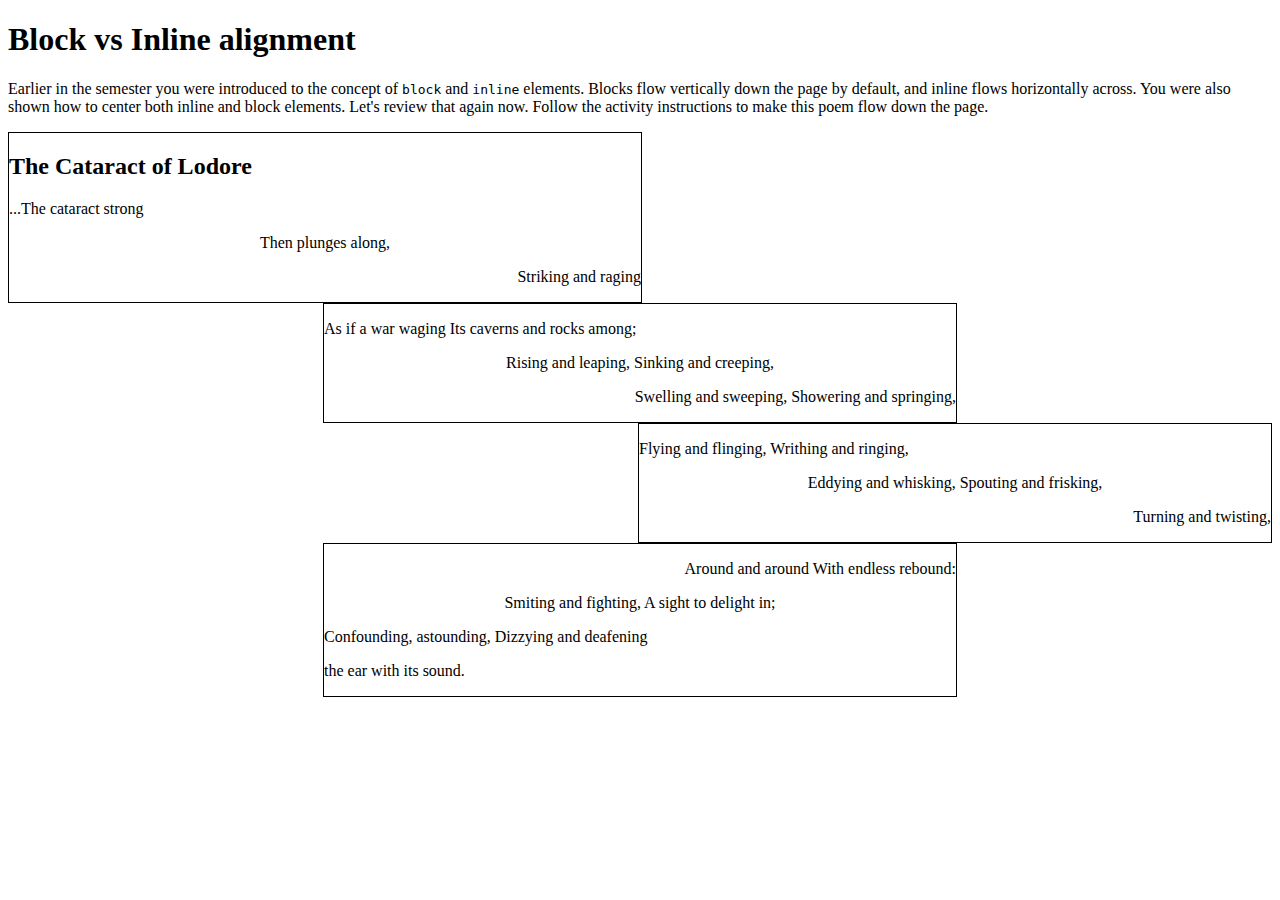
<file: code_test/index.html>
<!DOCTYPE html>
<html lang="en">
<head>
    <meta charset="UTF-8">
    <meta name="viewport" content="width=device-width, initial-scale=1.0">
    <link rel="stylesheet" href="index.css">
    <title>Document</title>
</head>
<body>
    <div class="content">
        <h1>Block vs Inline alignment</h1>
        <p>Earlier in the semester you were introduced to the concept of
                    <kbd>block</kbd> and <kbd>inline</kbd> elements. Blocks flow
                    vertically down the page by default, and inline flows horizontally across.
                    You were also shown how to center both inline and block elements.
                    Let's review that again now. Follow the activity instructions to make this poem flow down the page.</p>
      </div>
      <div class="poem">
        <section class="block1">
          <h2>The Cataract of Lodore</h2>
          <p>...The cataract strong</p>
          <p> Then plunges along,</p>
          <p>Striking and raging</p>
        </section>
        <section class="block2">
          <p>As if a war waging Its caverns and rocks among;</p>
          <p> Rising and leaping, Sinking and creeping,</p>
          <p> Swelling and sweeping, Showering and springing,</p>
        </section>
        <section class="block3">
          <p> Flying and flinging, Writhing and ringing, </p>
          <p>Eddying and whisking, Spouting and frisking,</p>
          <p> Turning and twisting,</p> 
          
       </section>
        <section class="block4">
          <p>Around and around With endless rebound:</p>
          <p> Smiting and fighting, A sight to delight in;</p>
          <p> Confounding, astounding, Dizzying and deafening</p>
          <p> the ear with its sound.</p>
        </section>
      </div>
</body>
</html>
</file>
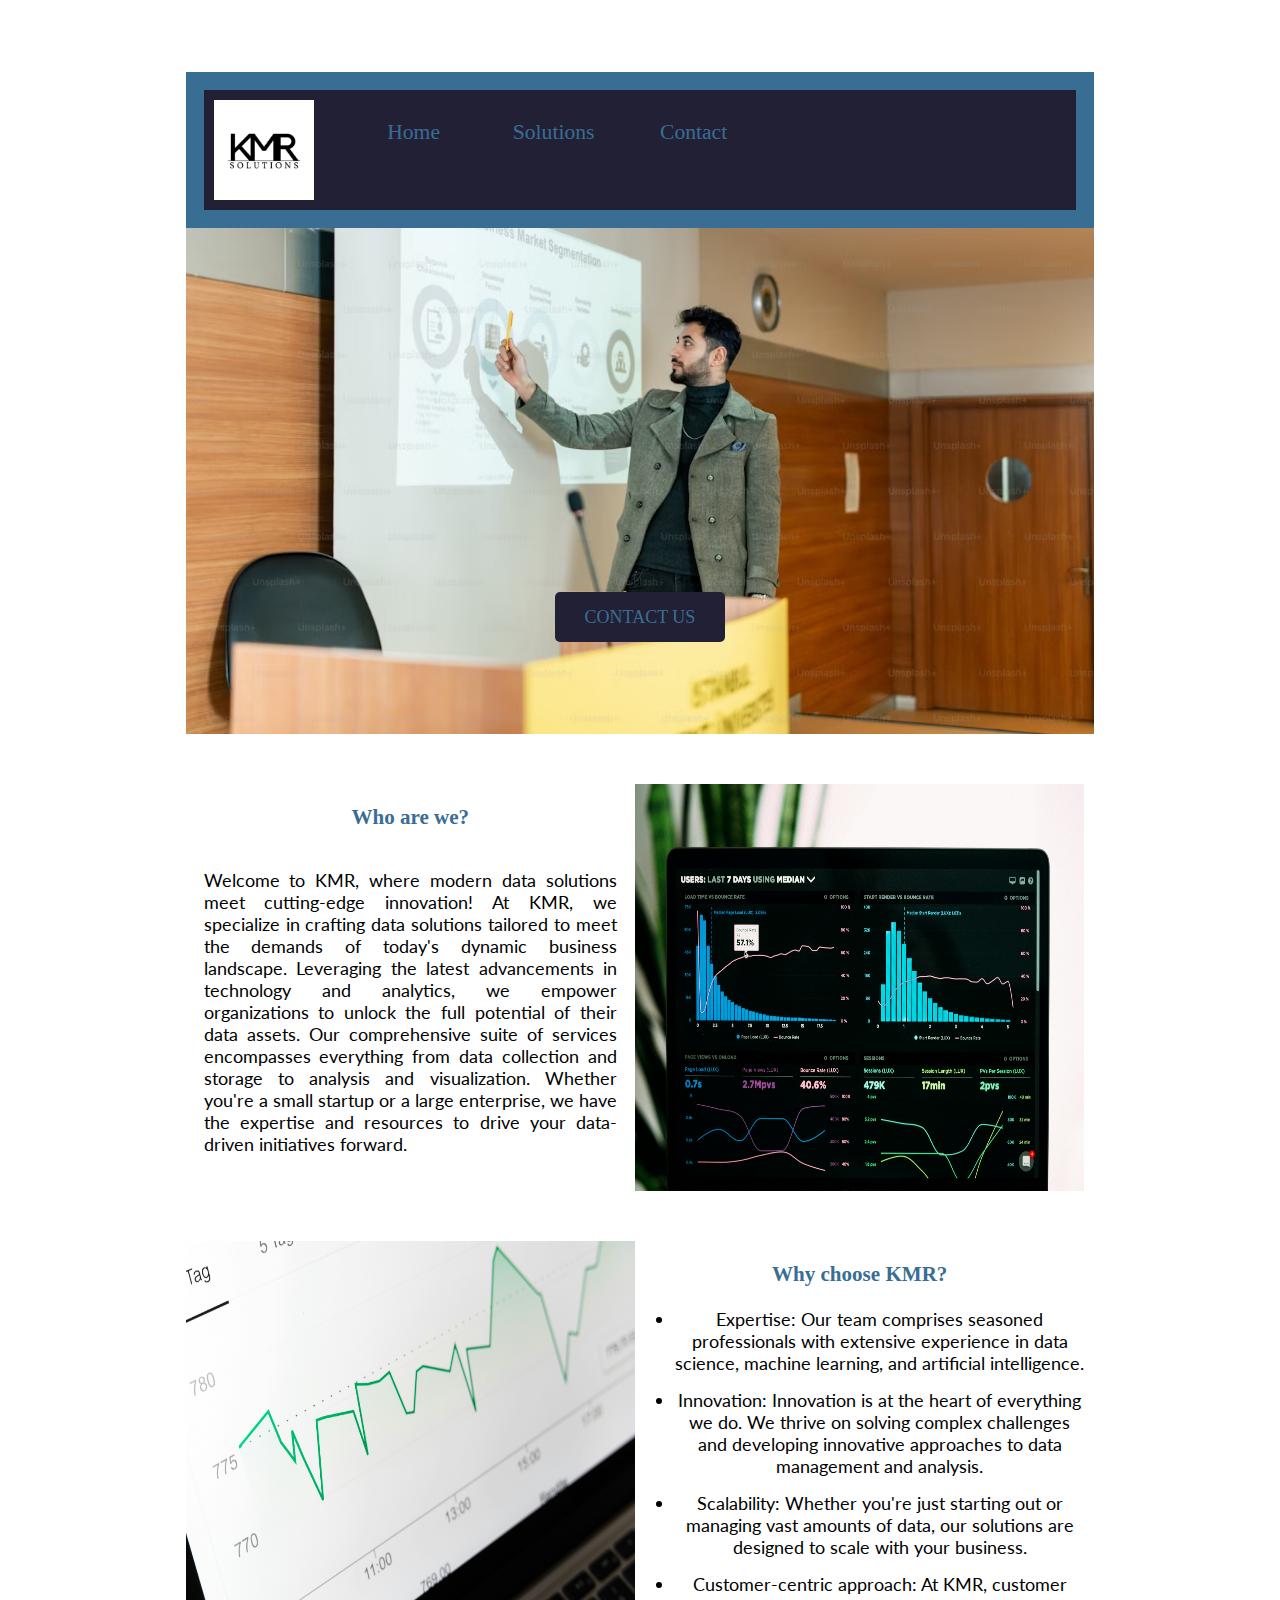
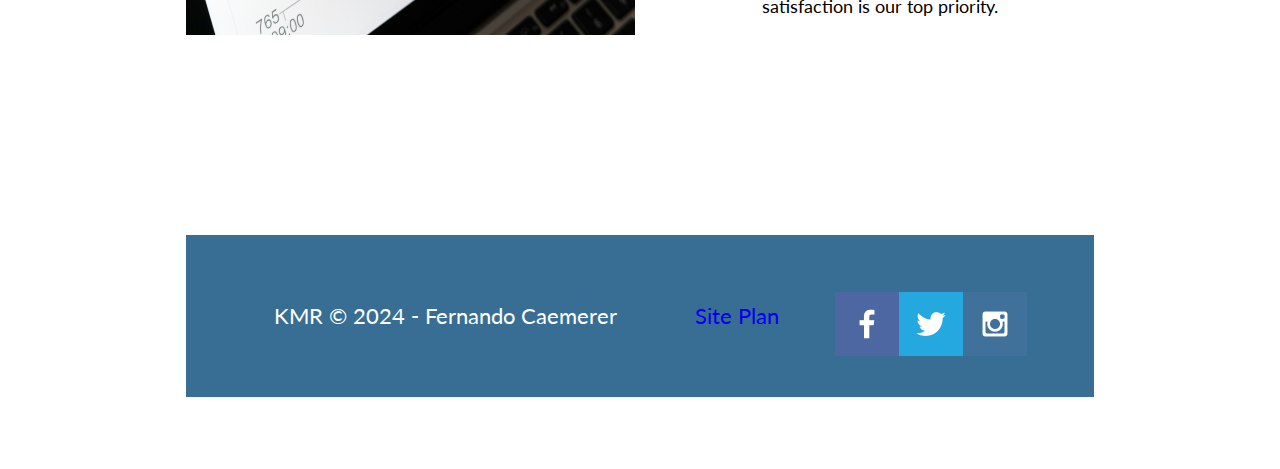
<file: personal_site/index.html>
<!DOCTYPE html>
<html lang="en">
<head>
    <meta charset="UTF-8">
    <meta name="viewport" content="width=device-width, initial-scale=1.0">
    <link rel="stylesheet" href="styles/site-plan.css">
    <title>Fernando Caemerer</title>
</head>
<body>
    <div id="content">
    <header>
        
    <nav>
        <a href="index.html" id="logo_link"> 
            <img src="images/kmr.png" alt="KMR" class="logo" id="logo_img">
        </a>
        <a href="index.html">Home</a>
        <a href="solutions.html">Solutions</a>
        <a href="contactus.html">Contact</a>
    </nav>

    </header>

    <div id="hero">
        <div id="hero-box">
            <img id="hero-img" src="images/home_presentation.jpg" alt="People rafting">
        </div>
        <section id="hero-msg">
            <div class='button-box'>
                <a class='book' href="contactus.html">CONTACT US</a>
            </div>
        </section>
    </div>

    <main>
        <!-- <img src="images/home_presentation.jpg" alt="Presentation"> -->
        <div class="side-side">
            <div>
                <h3>Who are we?</h3>
                <p>Welcome to KMR, where modern data solutions meet cutting-edge innovation! At KMR, we specialize in crafting data solutions tailored to meet the demands of today's dynamic business landscape. Leveraging the latest advancements in technology and analytics, we empower organizations to unlock the full potential of their data assets. Our comprehensive suite of services encompasses everything from data collection and storage to analysis and visualization. Whether you're a small startup or a large enterprise, we have the expertise and resources to drive your data-driven initiatives forward. </p>
            </div>
            <img src="images/home_dashboard.jpg" alt="Dashboard">
        </div>
        <div class="side-side">
            <img src="images/home_graph.jpg" alt="">
            <div>
                <h3>Why choose KMR?</h3>
                <ul>
                    <li>Expertise: Our team comprises seasoned professionals with extensive experience in data science, machine learning, and artificial intelligence.</li>
                    <li>Innovation: Innovation is at the heart of everything we do. We thrive on solving complex challenges and developing innovative approaches to data management and analysis.</li>
                    <li>Scalability: Whether you're just starting out or managing vast amounts of data, our solutions are designed to scale with your business.</li>
                    <li>Customer-centric approach: At KMR, customer satisfaction is our top priority.</li>
                </ul>
            </div>
        </div>
    </main>

    <footer>
        <p>KMR &copy; 2024 - Fernando Caemerer</p>
        <p><a href="site-plan.html">Site Plan</a></p>
        <div class="social">
            <a href="https://facebook.com" target="_blank">
                <img src="images/facebook.png" alt="fb icon">
            </a>
            <a href="https://twitter.com" target="_blank">
                <img src="images/twitter.png" alt="twitter icon">
            </a>
            <a href="https://instagram.com" target="_blank">
                <img src="images/instagram.png" alt="instagram icon">
            </a>
        </div>
    </footer>

    </div>
</body>
</html>
</file>
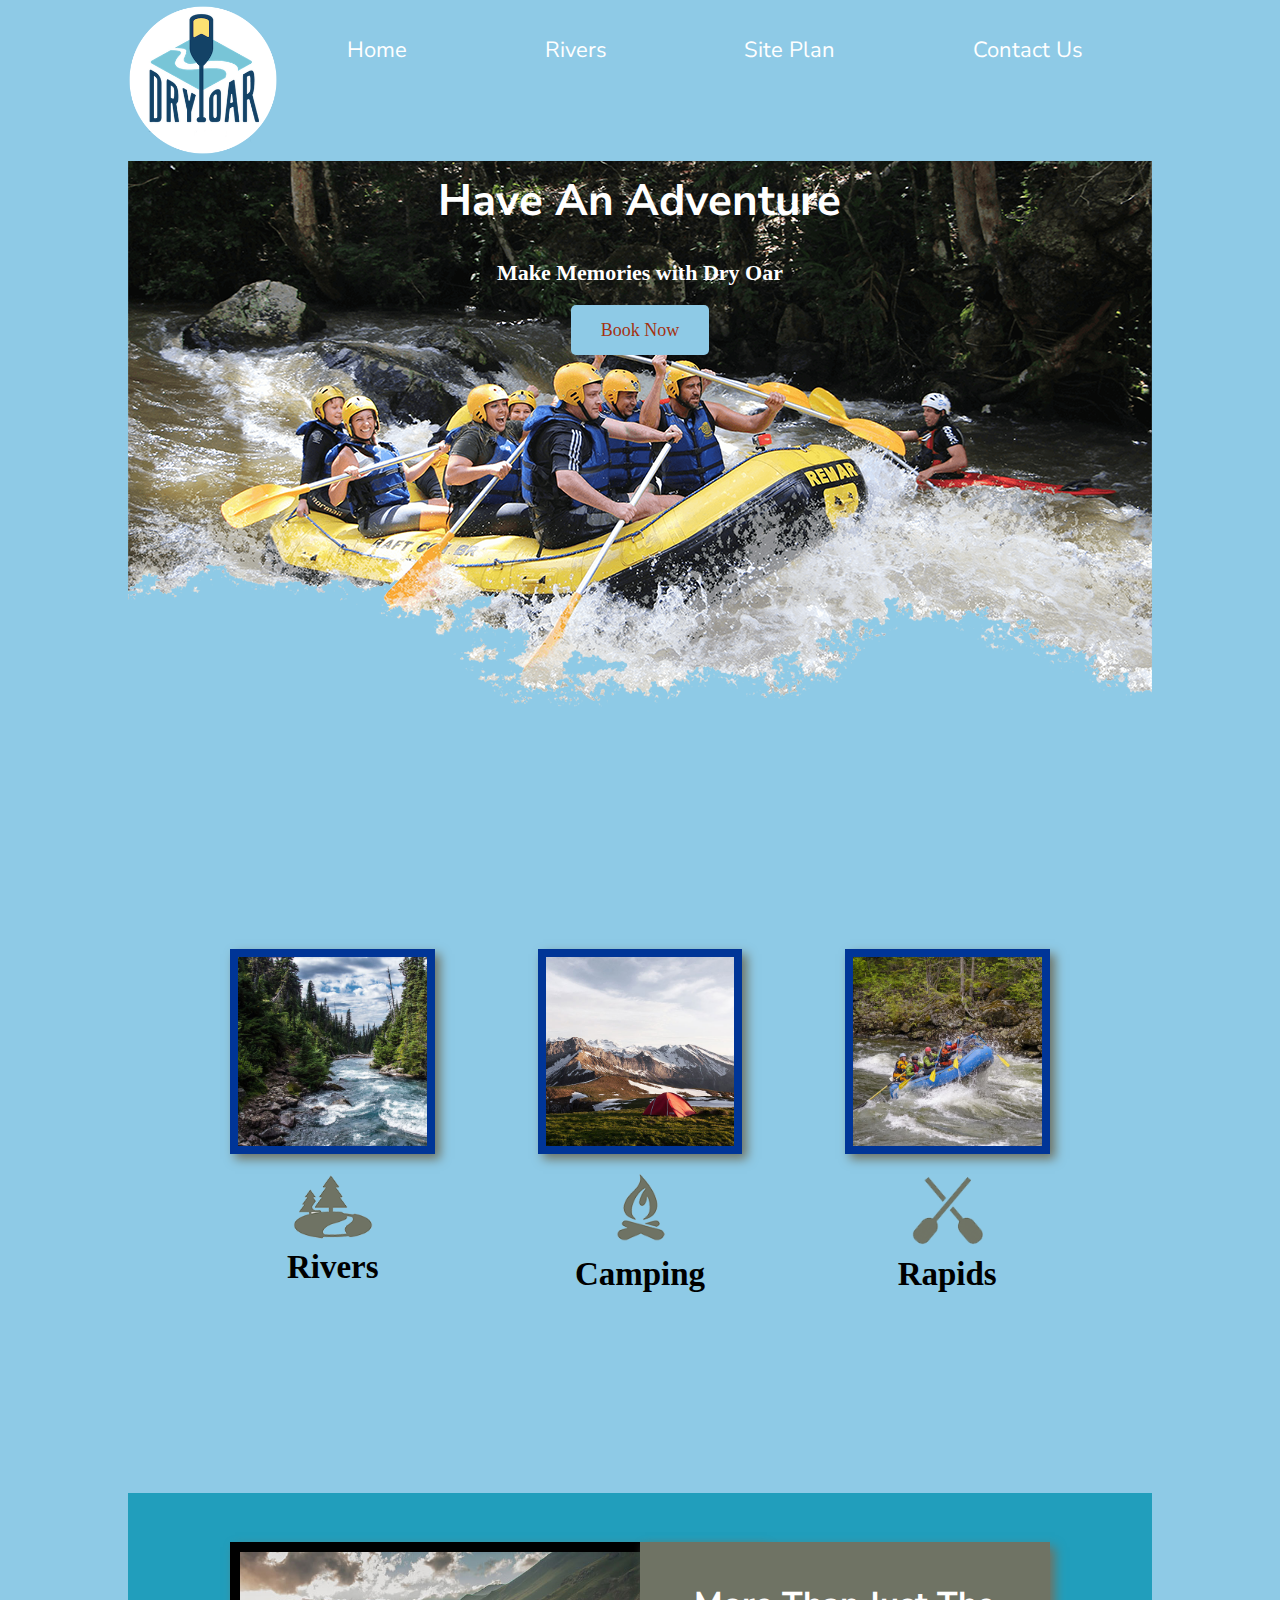
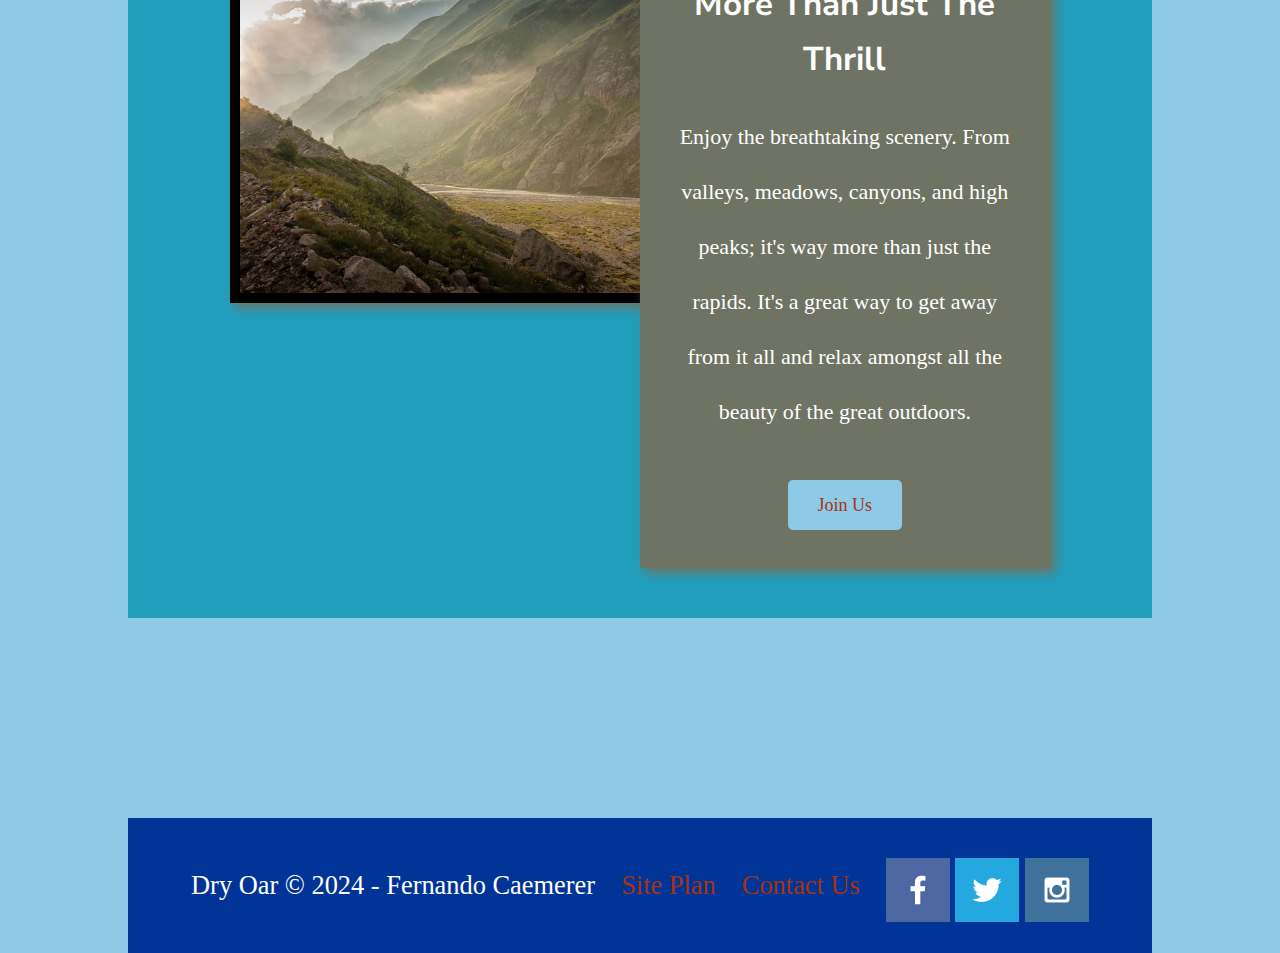
<file: wwr/index.html>
<!DOCTYPE html>
<html lang="en">
<head>
    <meta charset="UTF-8">
    <meta name="viewport" content="width=device-width, initial-scale=1.0">
    <link rel="stylesheet" href="styles/style.css">
    <title>Whitewater Rafting Vacations | Dry Oar Boating | Home</title>
</head>
<body>
    <div id="content">
        <header>
            <a href="index.html" id="logo_link"> 
                <img src="images/logo.png" alt="Dry Oar Logo" class="logo">
            </a>
        <nav>
            <a href="index.html">Home</a>
            <a href="rivers.html">Rivers</a>
            <a href="site-plan-rafting.html">Site Plan</a>
            <a href="contactus.html">Contact Us</a>
        </nav>
        </header>

        <div id="hero">
            <div id="hero-box">
                <img id="hero-img" src="images/hero.png" alt="People rafting">
            </div>
            <section id="hero-msg">
                <h1 class="home-title">Have An Adventure</h1>
                <h4>Make Memories with Dry Oar </h4>
                <div class='button-box'>
                    <a class='book' href="contactus.html">Book Now</a>
                </div>
            </section>
        </div>

        <main class="home-grid">
            <section class="rivers-card">
                <img class="card-img" src="images/rivers.jpg" alt="river in forest">
                <img class="icon" src="images/river_icon.png" alt="river icon">
                <h2>Rivers</h2>
            </section>
            <section class="camping-card">
                <img class="card-img" src="images/camping.jpg" alt="tent in mountains">
                <img class="icon" src="images/fire_icon.png" alt="fire icon">
                <h2>Camping</h2>
            </section>
            <section class="rapids-card">
                <img class="card-img" src="images/rapids.jpg" alt="rafting boat">
                <img class="icon" src="images/oars.png" alt="oars icon">
                <h2>Rapids</h2>
            </section>
            <div id="background"></div>
            <img class="mountains" src="images/mountains.jpg" alt="Misty mountains">
            <section class="msg">
                <h2>More Than Just The Thrill</h2>
                <p>Enjoy the breathtaking scenery. From valleys, meadows, canyons, and high peaks; it's way more than just the rapids. It's a great way to get away from it all and relax amongst all the beauty of the great outdoors. </p>
                <a class='join' href="rivers.html">Join Us</a>
            </section>

        </main>

        <footer>
            <p>Dry Oar &copy; 2024 - Fernando Caemerer</p>
            <p><a href="site-plan-rafting.html">Site Plan</a></p>
            <p><a href="contactus.html">Contact Us</a></p>
            <div class="social">
                <a href="https://facebook.com" target="_blank">
                    <img src="images/facebook.png" alt="fb icon">
                </a>
                <a href="https://twitter.com" target="_blank">
                    <img src="images/twitter.png" alt="twitter icon">
                </a>
                <a href="https://instagram.com" target="_blank">
                    <img src="images/instagram.png" alt="instagram icon">
                </a>
            </div>
        </footer>
    </div>
</body>
</html>
</file>
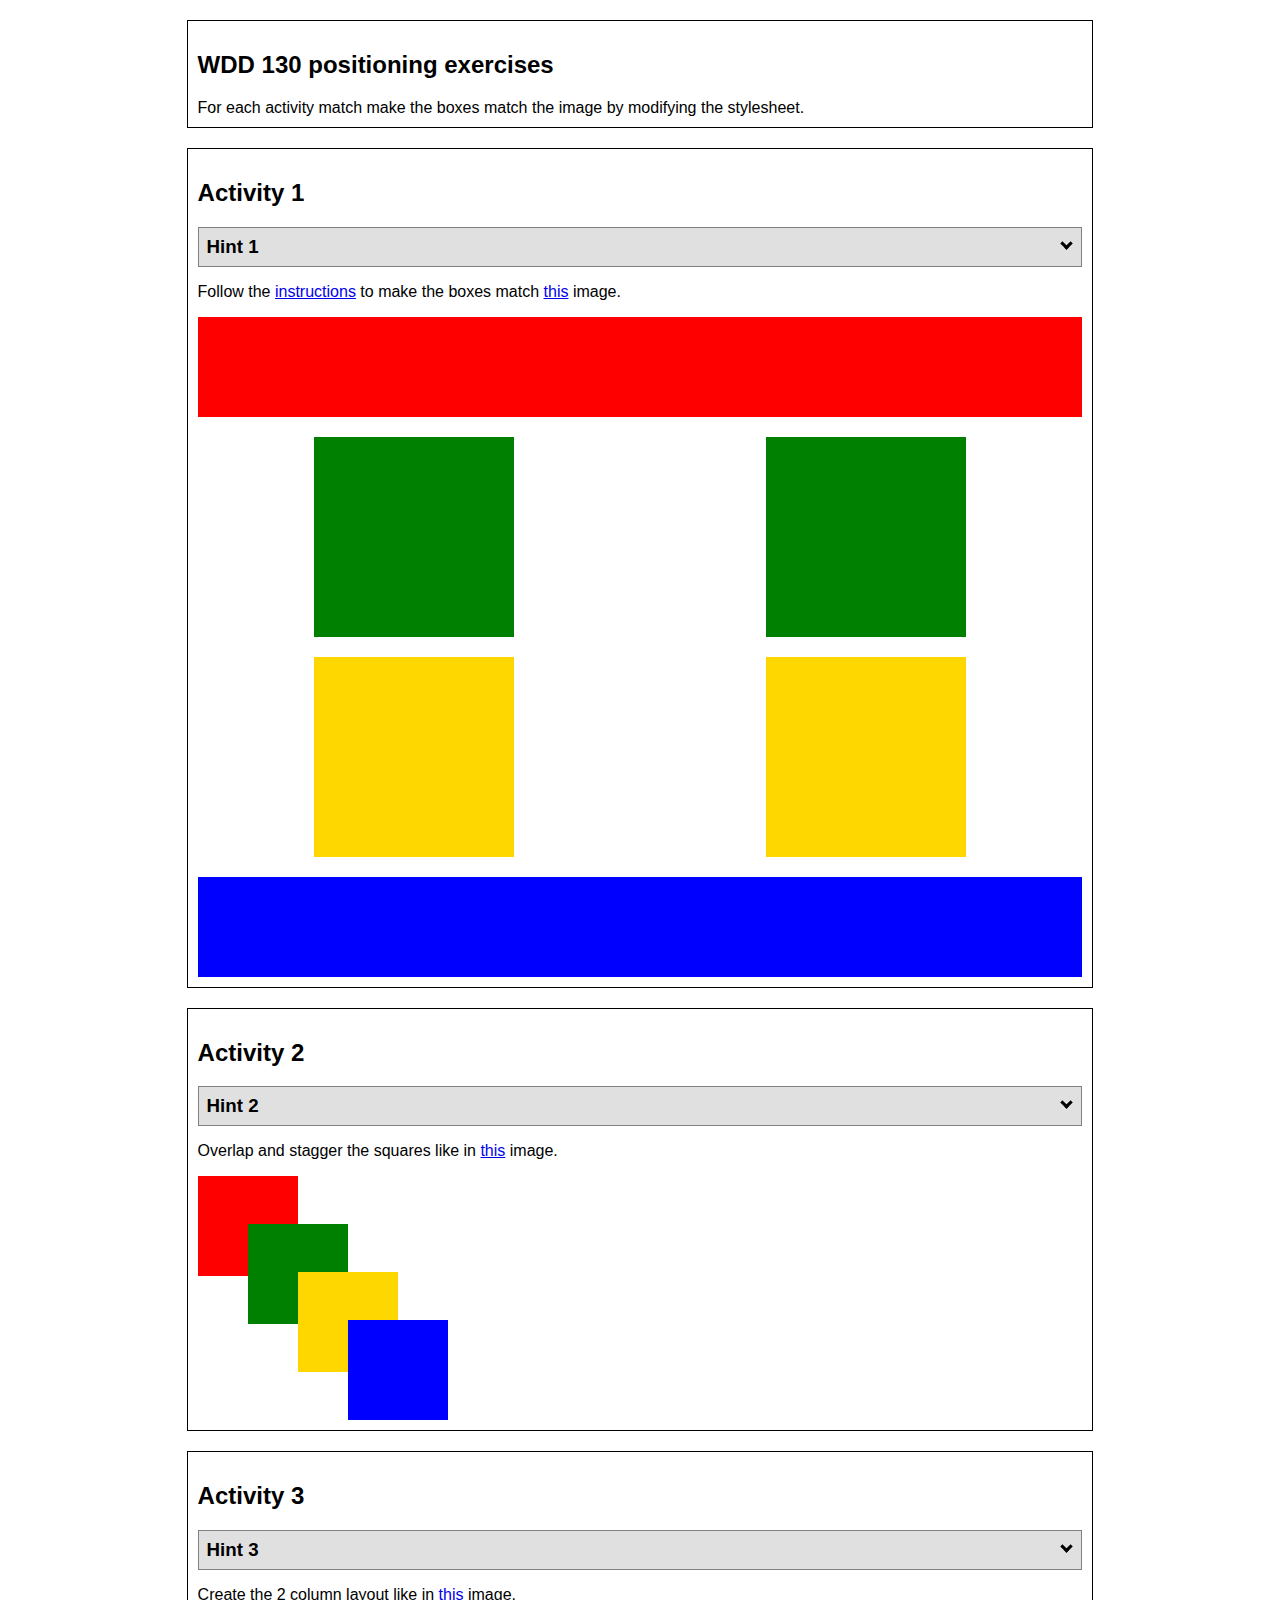
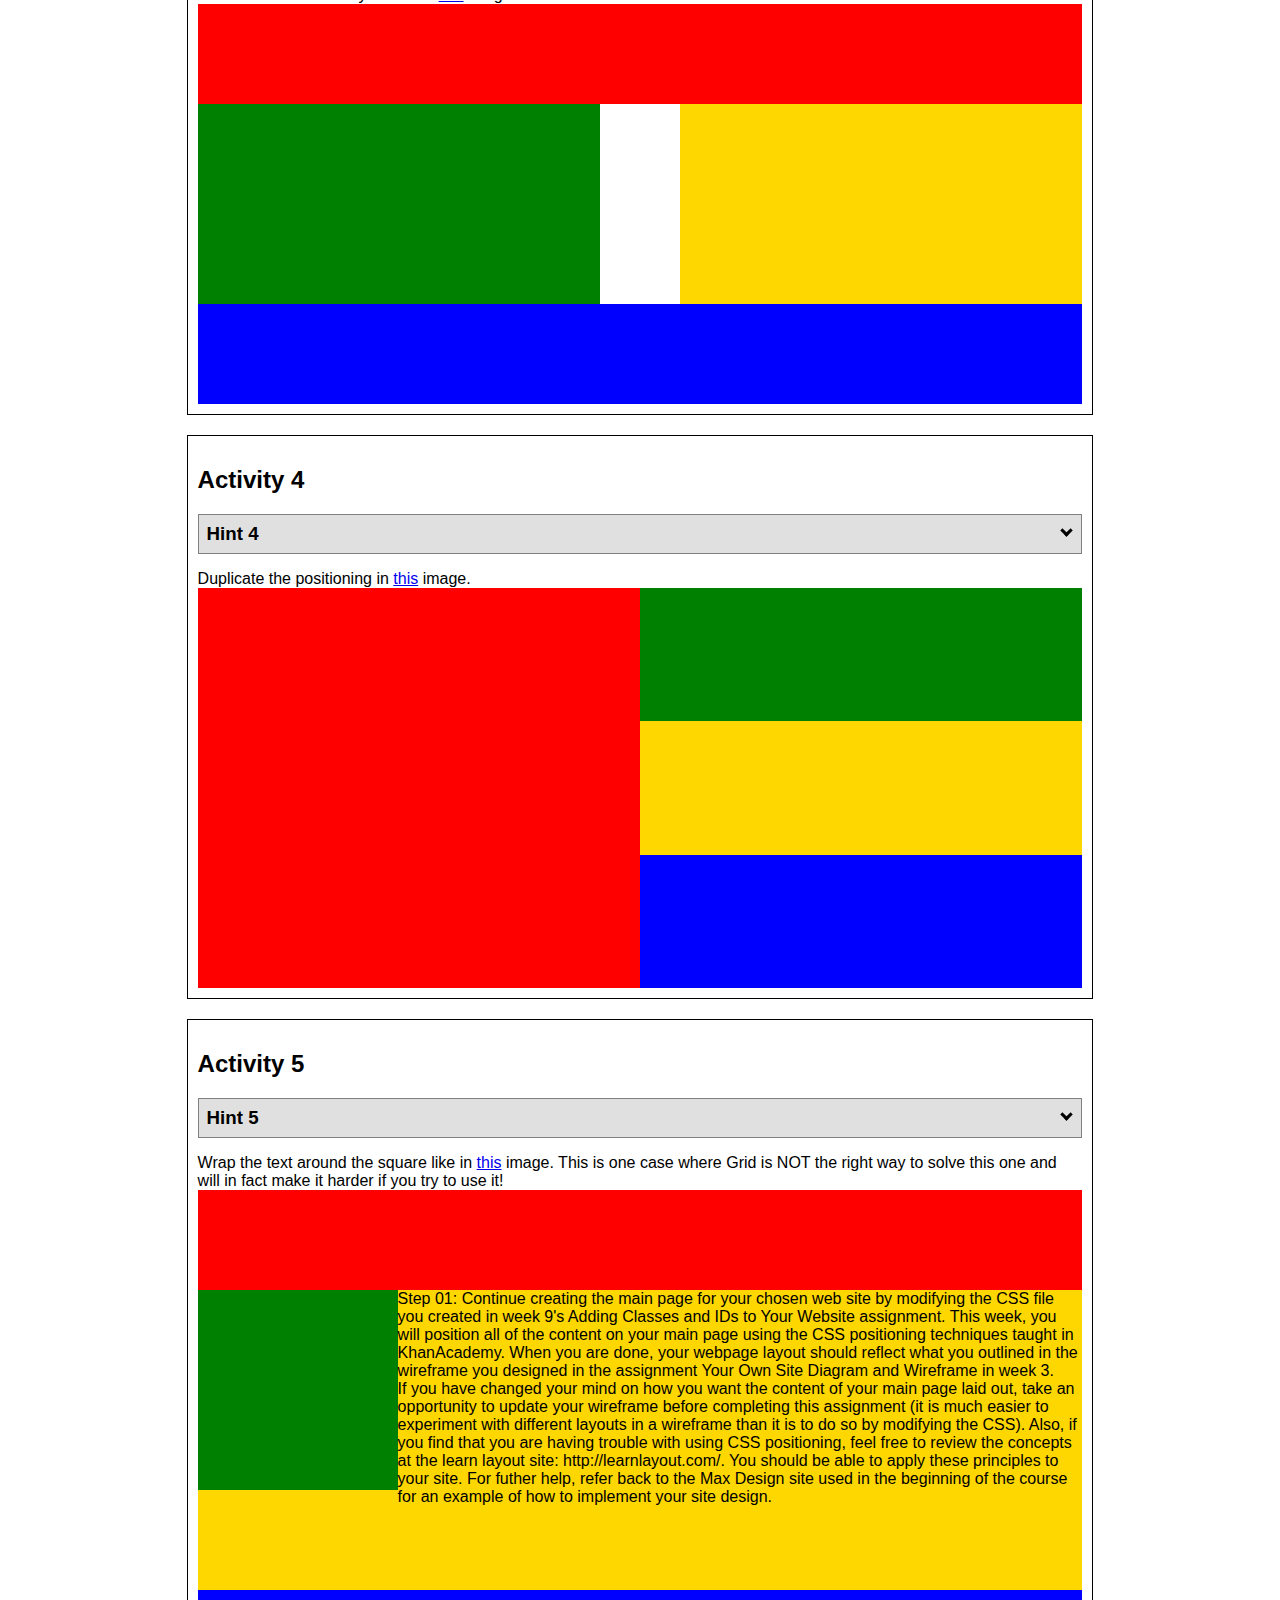
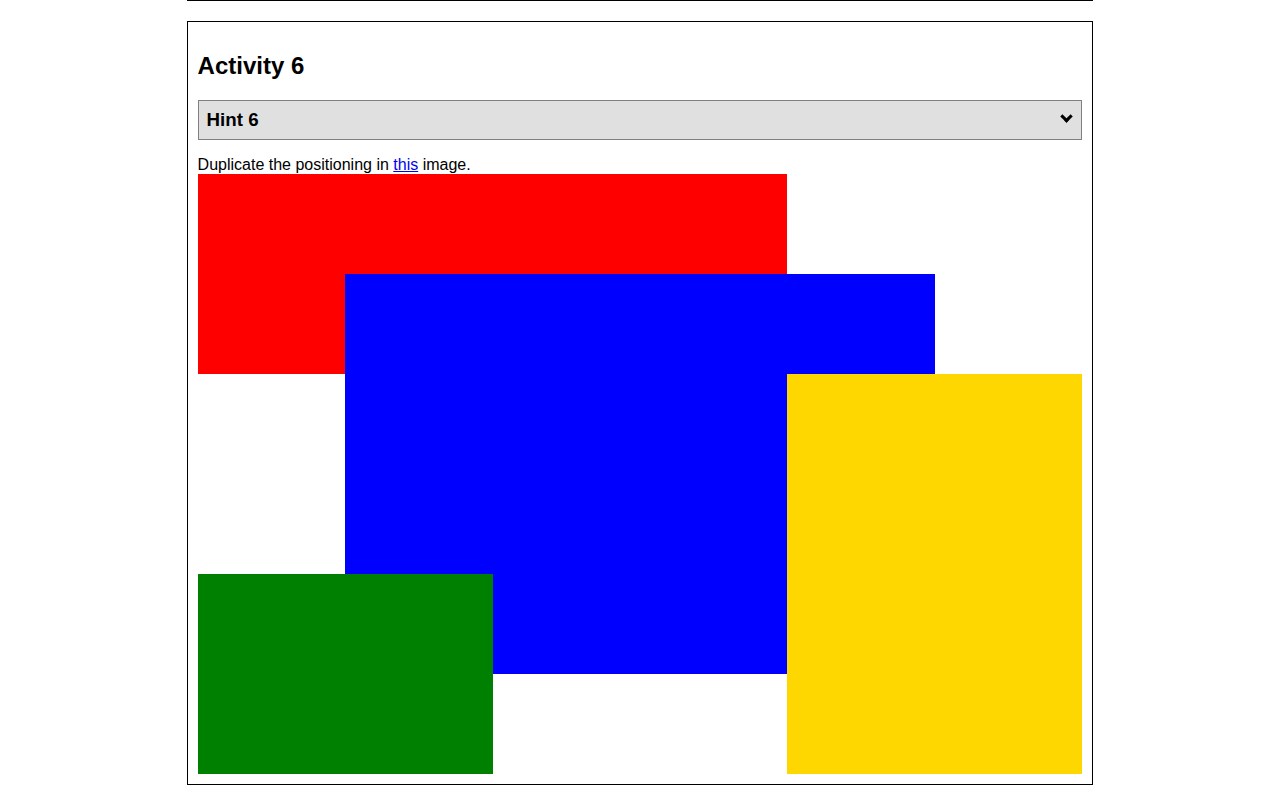
<file: positioning.html>
<!DOCTYPE html>
<html lang="en">
  <head>
    <!-- HTML - Name: positioning.html -->
    <title>Positioning Activity</title>
    <link rel="stylesheet" type="text/css" href="positionstyles.css" />
  </head>
  <body>
    <div class="activity">
      <h2>WDD 130 positioning exercises</h2>
      For each activity match make the boxes match the image by modifying the stylesheet.</div>
    <div class="activity">
      <h2>Activity 1</h2>
      <section class="hint"><input type="checkbox" ><i></i> <h3>Hint 1</h3><div><p>Check out the <a href="https://byui-wdd.github.io/wdd130/activities/w06-css-positioning.html" target="_blank">activity instructions</a> in Ilearn!</p></div></section>
      <p>Follow the <a href="https://byui-wdd.github.io/wdd130/activities/w06-css-positioning.html" target="_blank">instructions</a> to make the boxes match  <a href="https://byui-wdd.github.io/wdd130/images/example1.png" target="_blank">this</a> image.</p>
      <div class="content1" >
        <div class="red1" ></div>
        <div class="green1" ></div>
        <div class="green1" ></div>
        <div class="yellow1"></div>
        <div class="yellow1"></div>
        <div class="blue1"></div>
      </div>
    </div>
    <div class="activity">
      <h2>Activity 2</h2>
      <section class="hint"><input type="checkbox" > <h3>Hint 2</h3><i></i><div>
      <ul>
      <li>grid-template-columns: 50px 50px 50px 50px 50px </li></ul></div></section>
      <p>Overlap and stagger the squares like in <a href="https://byui-wdd.github.io/wdd130/images/example2.png" target="_blank">this</a> image.</p>
      <div class="content2" >
        <div class="red2" ></div>
        <div class="green2" ></div>
        <div class="yellow2"></div>
        <div class="blue2"></div>
      </div>
    </div>
    <div class="activity">
      <h2>Activity 3</h2>
      <section class="hint"><input type="checkbox" > <h3>Hint 3</h3><i></i><div><p>This one is going to be best solved with CSS Grid. Remember to make the boxes the right width first...then start moving them around. </p><h4>Properties used:</h4><ul><li>display:grid;</li><li>grid-template-columns:</li><li>grid-column-gap:</li>
        <li>grid-column:</li>  </ul></div></section>
      Create the 2 column layout like in <a href="https://byui-wdd.github.io/wdd130/images/example3.png" target="_blank">this</a>  image.
      <div class="content3" >
        <div class="red3" ></div>
        <div class="green3" ></div>
        <div class="yellow3"></div>
        <div class="blue3"></div>
      </div>
    </div>
    <div class="activity">
      <h2>Activity 4</h2>
      <section class="hint"><input type="checkbox" > <h3>Hint 4</h3><i></i><div><p>For the others we have been primarily concerned with width. For this one you will need to adjust height as well. </p><h4>Properties used:</h4><ul><li>display:grid;</li><li>grid-template-columns:</li><li>grid-row:</li></ul></div></section>
      Duplicate the positioning in <a href="https://byui-wdd.github.io/wdd130/images/example4.png" target="_blank">this</a> image. 
      <div class="content4" >
        <div class="red4" ></div>
        <div class="green4" ></div>
        <div class="yellow4"></div>
        <div class="blue4"></div>
      </div>
    </div>

    <div class="activity">
      <h2>Activity 5</h2>
      <section class="hint"><input type="checkbox" > <h3>Hint 5</h3><i></i><div><p>Grid is <strong>not</strong> the right way to do this.  In fact there is only one way to really do that...and that is with float. Remember that we float the thing we want the text to wrap around.  Also remember to start by making all the shapes the right size and shape.</p><h4>Properties used:</h4><ul><li>float: left;</li></ul></div></section>
      Wrap the text around the square like in <a href="https://byui-wdd.github.io/wdd130/images/example5.png" target="_blank">this</a> image. This is one case where Grid is NOT the right way to solve this one and will in fact make it harder if you try to use it!
      <div class="content5" >
        <div class="red5" ></div>
        <div class="green5" ></div>
        <div class="yellow5">Step 01: Continue creating the main page for your chosen web site by modifying the CSS file you created in week 9's Adding Classes and IDs to Your Website assignment. This week, you will position all of the content on your main page using the CSS positioning techniques taught in KhanAcademy. When you are done, your webpage layout should reflect what you outlined in the wireframe you designed in the assignment Your Own Site Diagram and Wireframe in week 3. <br />
          If you have changed your mind on how you want the content of your main page laid out, take an opportunity to update your wireframe before completing this assignment (it is much easier to experiment with different layouts in a wireframe than it is to do so by modifying the CSS). Also, if you find that you are having trouble with using CSS positioning, feel free to review the concepts at the learn layout site: http://learnlayout.com/. You should be able to apply these principles to your site. For futher help, refer back to the Max Design site used in the beginning of the course for an example of how to implement your site design.</div>
        <div class="blue5"></div>
      </div>
    </div>
    <div class="activity">
      <h2>Activity 6</h2>
      <section class="hint"><input type="checkbox" > <h3>Hint 6</h3><i></i><div><p>This one is all about visualizing the grid behind the layout. If you are having a hard time doing that first: all the sizes are even multiples of 100, and second here is another example with the lines drawn: <a href="https://byui-wdd.github.io/wdd130/images/example6-hint.png" target="_blank">example 6 with lines</a>. For this one you will find it easiest if you use px for the column width. You can also use <kbd>z-index</kbd> to control the element layering.    </p><h4>Properties used:</h4><ul><li>display:grid;</li><li>grid-template-columns:</li><li>grid-column:</li><li>grid-row:</li><li><a href="https://www.w3schools.com/cssref/pr_pos_z-index.asp" target="_blank">z-index:</a></li></ul></div></section>
      Duplicate the positioning in <a href="https://byui-wdd.github.io/wdd130/images/example6.png" target="_blank">this</a> image.
      <div class="content6" >
        <div class="red6" ></div>
        <div class="green6" ></div>
        <div class="yellow6"></div>
        <div class="blue6"></div>
      </div>
    </div>
  </body>
</html>
</file>
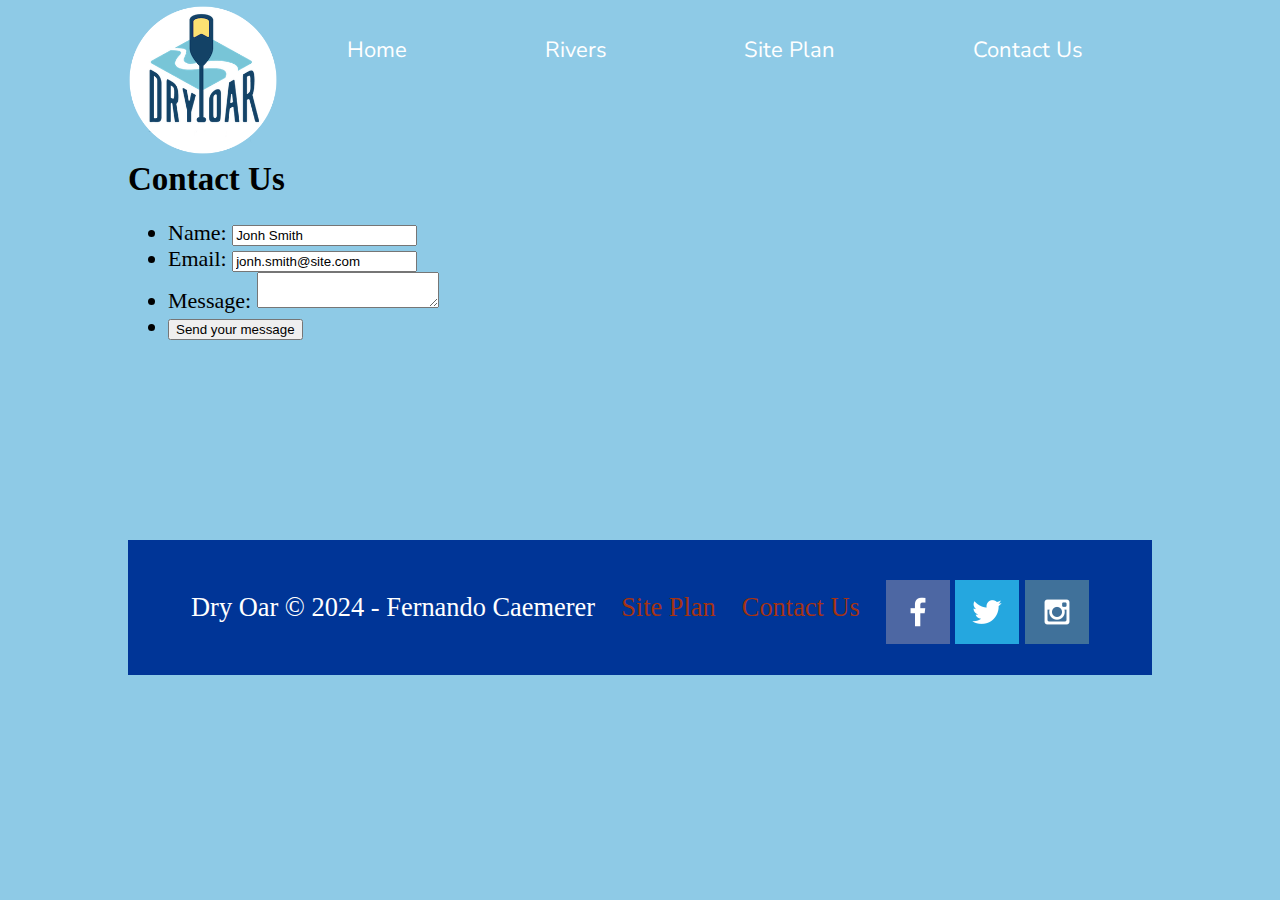
<file: wwr/contactus.html>
<!DOCTYPE html>
<html lang="en">
<head>
    <meta charset="UTF-8">
    <meta name="viewport" content="width=device-width, initial-scale=1.0">
    <link rel="stylesheet" href="styles/style.css">
    <title>Contact Us</title>
</head>
<body>
    <div id="content">
        <header>
            <a href="index.html" id="logo_link"> 
                <img src="images/logo.png" alt="Dry Oar Logo" class="logo">
            </a>
        <nav>
            <a href="index.html">Home</a>
            <a href="#">Rivers</a>
            <a href="site-plan-rafting.html">Site Plan</a>
            <a href="contactus.html">Contact Us</a>
        </nav>
        </header>

        <main>
            <div id="feedback">
                <h2>Contact Us</h2>
                <form action="/my-handling-form-page" method="post">
                    <ul>
                      <li>
                        <label for="name">Name:</label>
                        <input type="text" id="name" name="user_name" value="Jonh Smith" />
                      </li>
                      <li>
                        <label for="mail">Email:</label>
                        <input type="email" id="mail" name="user_email" value="jonh.smith@site.com"/>
                      </li>
                      <li>
                        <label for="msg">Message:</label>
                        <textarea id="msg" name="user_message"></textarea>
                      </li>                  
                      <li class="button">
                        <button type="submit">Send your message</button>
                      </li>
                    </ul>
                  </form>                  
            </div>
        </main>

        <footer>
            <p>Dry Oar &copy; 2024 - Fernando Caemerer</p>
            <p><a href="site-plan-rafting.html">Site Plan</a></p>
            <p><a href="contactus.html">Contact Us</a></p>
            <div class="social">
                <a href="https://facebook.com" target="_blank">
                    <img src="images/facebook.png" alt="fb icon">
                </a>
                <a href="https://twitter.com" target="_blank">
                    <img src="images/twitter.png" alt="twitter icon">
                </a>
                <a href="https://instagram.com" target="_blank">
                    <img src="images/instagram.png" alt="instagram icon">
                </a>
            </div>
        </footer>
    </div>

    <script>
        // get the feedback div element so we can do something with it.
        const feedbackElement = document.getElementById('feedback');
        // get the form so we can read what was entered in it.
        const formElement = document.forms[0];
        // add a 'listener' to wait for a submission of our form. When that happens run the code below.
        formElement.addEventListener('submit', function(e) {
            // stop the form from doing the default action.
            e.preventDefault();
            // set the contents of our feedback element to a message letting the user know the form was submitted successfully. Notice that we pull the name that was entered in the form to personalize the message!
            feedbackElement.innerHTML = 'Hello '+ formElement.user_name.value +'! Thank you for your message. We will get back with you as soon as possible!';
            // make the feedback element visible.
            feedbackElement.style.display = "block";
            // add a class to move everything down so our message doesn't cover it.
            document.body.classList.toggle('moveDown');
        });
    </script>    

</body>
</html>
</file>
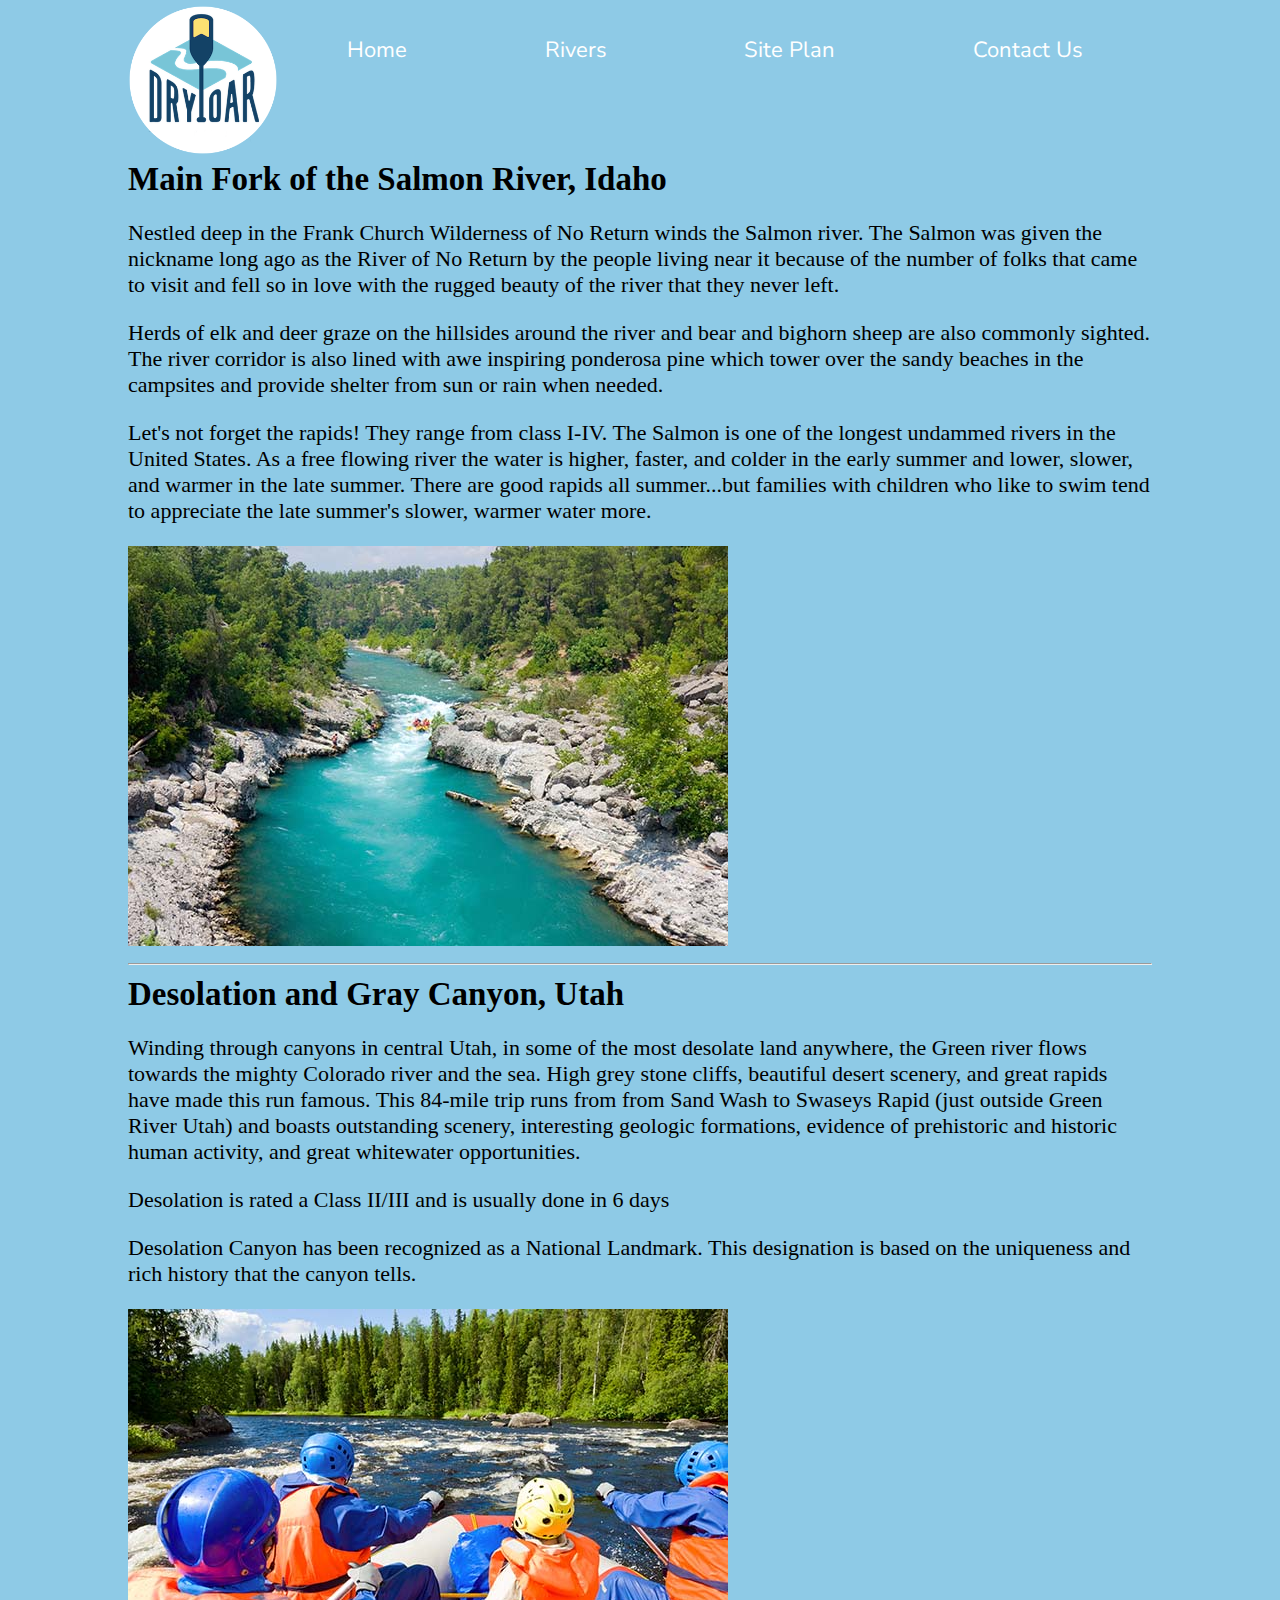
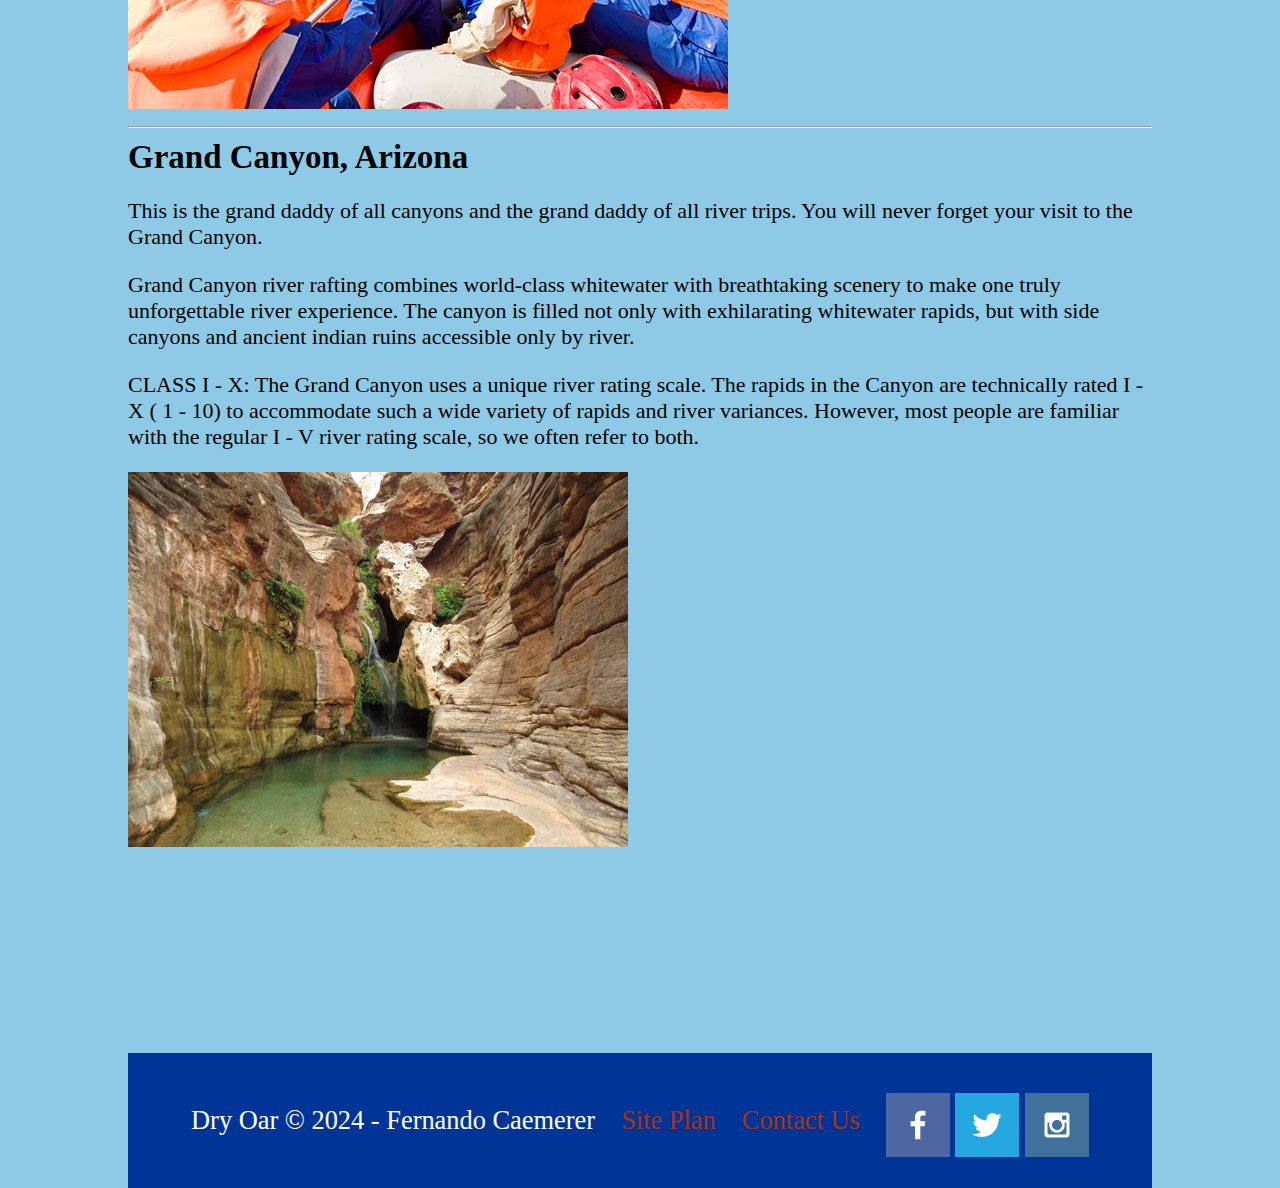
<file: wwr/rivers.html>
<!DOCTYPE html>
<html lang="en">
<head>
    <meta charset="UTF-8">
    <meta name="viewport" content="width=device-width, initial-scale=1.0">
    <link rel="stylesheet" href="styles/style.css">
    <title>Rivers</title>
</head>
<body>
    <div id="content">
        <header>
            <a href="index.html" id="logo_link"> 
                <img src="images/logo.png" alt="Dry Oar Logo" class="logo">
            </a>
        <nav>
            <a href="index.html">Home</a>
            <a href="#">Rivers</a>
            <a href="site-plan-rafting.html">Site Plan</a>
            <a href="contactus.html">Contact Us</a>
        </nav>
        </header>

        <main class="rivers-main">
            <div class="rivers-div">
                <h2>Main Fork of the Salmon River, Idaho</h2>
                <p>Nestled deep in the Frank Church Wilderness of No Return winds the Salmon river. The Salmon was given the nickname long ago as the River of No Return by the people living near it because of the number of folks that came to visit and fell so in love with the rugged beauty of the river that they never left.</p>
                <p>Herds of elk and deer graze on the hillsides around the river and bear and bighorn sheep are also commonly sighted. The river corridor is also lined with awe inspiring ponderosa pine which tower over the sandy beaches in the campsites and provide shelter from sun or rain when needed.</p>
                <p>Let's not forget the rapids! They range from class I-IV. The Salmon is one of the longest undammed rivers in the United States. As a free flowing river the water is higher, faster, and colder in the early summer and lower, slower, and warmer in the late summer. There are good rapids all summer...but families with children who like to swim tend to appreciate the late summer's slower, warmer water more.</p>
            </div>
            <img class="rivers-img" src="images/rafting_1.jpg" alt="Main Fork of the Salmon River, Idaho">
            <hr>
            <div class="rivers-div">
                <h2>Desolation and Gray Canyon, Utah</h2>
                <p>Winding through canyons in central Utah, in some of the most desolate land anywhere, the Green river flows towards the mighty Colorado river and the sea. High grey stone cliffs, beautiful desert scenery, and great rapids have made this run famous. This 84-mile trip runs from from Sand Wash to Swaseys Rapid (just outside Green River Utah) and boasts outstanding scenery, interesting geologic formations, evidence of prehistoric and historic human activity, and great whitewater opportunities.</p>
                <p>Desolation is rated a Class II/III and is usually done in 6 days</p>
                <p>Desolation Canyon has been recognized as a National Landmark.  This designation is based on the uniqueness and rich history that the canyon tells.</p>
            </div>
            <img class="rivers-img" src="images/rafting_2.jpg" alt="Desolation and Gray Canyon, Utah">
            <hr>
            <div class="rivers-div">
                <h2>Grand Canyon, Arizona</h2>
                <p>This is the grand daddy of all canyons and the grand daddy of all river trips. You will never forget your visit to the Grand Canyon.</p>
                <p>Grand Canyon river rafting combines world-class whitewater with breathtaking scenery to make one truly unforgettable river experience. The canyon is filled not only with exhilarating whitewater rapids, but with side canyons and ancient indian ruins accessible only by river.</p>
                <p>CLASS I - X: The Grand Canyon uses a unique river rating scale. The rapids in the Canyon are technically rated I - X ( 1 - 10) to accommodate such a wide variety of rapids and river variances. However, most people are familiar with the regular I - V river rating scale, so we often refer to both.</p>
            </div>
            <img class="rivers-img" src="images/rafting_3.jpg" alt="Grand Canyon, Arizona">

        </main>

        <footer>
            <p>Dry Oar &copy; 2024 - Fernando Caemerer</p>
            <p><a href="site-plan-rafting.html">Site Plan</a></p>
            <p><a href="contactus.html">Contact Us</a></p>
            <div class="social">
                <a href="https://facebook.com" target="_blank">
                    <img src="images/facebook.png" alt="fb icon">
                </a>
                <a href="https://twitter.com" target="_blank">
                    <img src="images/twitter.png" alt="twitter icon">
                </a>
                <a href="https://instagram.com" target="_blank">
                    <img src="images/instagram.png" alt="instagram icon">
                </a>
            </div>
        </footer>
    </div>
</body>
</html>
</file>
<file: code_test/index.css>
section {
    width: 50%;
    border: 1px solid;
}
  
.block1{
    margin-left: 0;
}
.block2{
    margin: 0 auto;
}
.block3{
    margin-right: 0;
    margin-left: auto;
}
.block4{
    margin: 0 auto;
}
  
.block1 > p:nth-child(2),
.block2 > p:nth-child(1),
.block3 > p:nth-child(1){
    text-align: left;
}
.block1 > p:nth-child(3),
.block2 > p:nth-child(2),
.block3 > p:nth-child(2){
    text-align: center;
}
.block1 > p:nth-child(4),
.block2 > p:nth-child(3),
.block3 > p:nth-child(3){
    text-align: right;
}

.block4 > p:nth-child(1){
    text-align: right;
}
.block4 > p:nth-child(2){
    text-align: center;
}
.block4 > p:nth-child(3){
    text-align: left;
}
.block4 > p:nth-child(4){
    text-align: left;
}
</file>
<file: personal_site/styles/site-plan.css>
/* if you are using any Google fonts change the font names below to your fonts. 
Any spaces in your font name should be replaced with a +. 
Fonts are separated by a | */
@import url('https://fonts.googleapis.com/css?family=IM+Fell+French+Canon+SC|Lato');

:root {
  /* change the values below to your colors from your palette */
  --primary-color: #19466d   ;
  --secondary-color: #3886bd ;
  --accent1-color: #222035;
  --accent2-color: #4d92f0;

  /* change the values below to your chosen font(s) */
  --heading-font: "IM Fell French Canon SC";
  --paragraph-font: Lato, Helvetica, sans-serif;

  /* these colors below should be chosen from among your palette colors above */
  --headline-color-on-white: #396E94;  /* headlines on a white background */ 
  --headline-color-on-color: white; /* headlines on a colored background */ 
  --paragraph-color-on-white: #396E94; /* paragraph text on a white background */ 
  --paragraph-color-on-color: white; /* paragraph text on a colored background */ 
  --paragraph-background-color: #396E94  ;
  --nav-link-color: #396E94;
  --nav-background-color: #222035;
  --nav-hover-link-color: white;
  --nav-hover-background-color: #396E94;
}


/*  Look around below...but DON'T CHANGE ANYTHING! */

body {
  max-width: 1200px;
  margin: 0 auto;
  padding: 4em;
  font-size: 18px;
  text-align: center;
}
img {
  display: block;
  margin: 0 auto;
  /* width: 75%; */
}

main img {
  width: 50%;
  display: block;
}

#logo_img {
  display: flex;
  margin: 0;
  width: 100px;
  height: auto;
}

#content {
  max-width: 1600px;
  display:block;
  width: 80%;
  margin: 0 auto;
}

#hero-msg h1, #hero-msg h4 {
  text-align: center;
  color: white;
}
#hero{
  display: grid;
  grid-template-columns: 1fr 3fr 1fr;
  grid-template-rows: 5fr 3fr;
  margin-top: -100px;
}
#hero-box{
  grid-column: 1/4;
  grid-row: 1/3;
  z-index: -1;
}
#hero-msg{
  grid-column: 2/3;
  grid-row: 2/8;
  margin-top: 100px;
}
#hero-img{
  width: 100%;
}

#logo_link{
  width: 5px;
}

h1, h2, h3, h4, h5, h6 {
  font-family: var(--heading-font);
  color: var(--headline-color-on-white);
}
h2 {
  text-align: center;
}
hr {
  height: 3px;
  margin: 35px 0;
  background: var(--accent1-color);
}
header {
  padding: 1em;
  text-align: center;
  color: var(--headline-color-on-color);
  background-color: var(--paragraph-background-color);
}
header > h1, header > h2 {
  color: var(--headline-color-on-color);
}

p {
  font-family: var(--paragraph-font);
  /* color: var(--paragraph-color-on-white); */
  padding: 1em;
}
.colors {
  width: 100%;
  min-width: 350px;
  margin: 30px auto;
  text-align: center;
}
.colors th {
  background-color: #999;
}
.colors td{
  width: 25%;
  height: 3em;
}

.primary {
  background-color: var(--primary-color);
}
.secondary {
  background-color: var(--secondary-color);
}
.accent1 {
  background-color: var(--accent1-color);
}
.accent2{
  background-color: var(--accent2-color);
}

.button-box {
  text-align: center;
}

.book, .join {
  background-color: var(--nav-background-color);
  color: var(--nav-link-color);
  text-decoration: none;
  font-size: 18px;
  padding: 15px 30px;
  margin-top: 50px;
  border-radius: 5px;
}
.book:hover, .join:hover {
  background-color: var(--nav-background-color);
  color: var(--nav-hover-link-color);
}

/* p.colored {
  background-color: var(--paragraph-background-color);
  color: var(--paragraph-color-on-color);
} */

nav {
  background-color: var(--nav-background-color);
  line-height: 3em;
  text-align: center;
  font-size: 1.2em;
}
nav  {
  list-style-type: none;
  display: flex;

}
nav a {
  padding:1em;
  min-width: 120px;
  text-decoration: none;
  padding: 10px;

}
nav a:link, nav a:visited {
  color: var(--nav-link-color);
}
nav a:hover {
  color: var(--nav-hover-link-color);
  background-color: var(--nav-hover-background-color);
}



footer {
  background-color: var(--nav-hover-background-color);
  color:var(--nav-hover-link-color);;
  padding: 25px 50px;
  margin-top: 200px;
  display: flex;
  justify-content: space-around;
  align-items: center;
}
footer a{
  /* color: var(--nav-link-color); */
  text-decoration: none;
}
footer div{
  display: flex;
}
footer a:hover{
  color: var(--nav-hover-link-color);
}
footer p{
  font-size: 1.2em;
}
footer p a:hover{
  text-decoration: underline;
}
footer .social img {
  padding-top: 15px;
}


.side-side{
  display: flex;
  margin-right: 10px;
  margin-top: 50px;
}

.side-side div p{
  text-align: justify;
}

.side-side li{
  font-family: var(--paragraph-font);
  margin-bottom: 15px;
}

.side-side-2-3 {
  display: grid;
  grid-template-columns: 2fr 3fr;
  gap: 15px;
  margin-top: 50px;
  text-align: justify;
}

.side-side-2-3 img{
width: 100%;
margin: auto;
}

.side-side-2-3 li{
  font-family: var(--paragraph-font);
  margin-bottom: 15px;
}
.sitemap {
  display: grid;
  justify-content: center;

  grid-template-columns: repeat(6, 15%);
  grid-template-rows: 3em 1.5em 1.5em 3em;
  grid-template-areas: ". . home home . ."
    ". . . top . ."
    ". left left right right ."
    "page2 page2 . . page3 page3";
}
.sitemap > div {

  text-align: center;

}
.sm-home {
  grid-area: home;
  background-color: #ccc;
  line-height: 3em;
}
.sm-page2 {
  grid-area: page2;
  background-color: #ccc;
  line-height: 3em;
}
.sm-page3 {
  grid-area: page3;
  background-color: #ccc;
  line-height: 3em;
}

.top {
  grid-area: top;
  border-left: 1px solid;
}

.left {
  grid-area: left;
  border-top: 1px solid;
  border-left: 1px solid;
}

.right {
  grid-area: right;
  border-top: 1px solid;
  border-right: 1px solid;
}

/* Style the buttons that are used to open and close the accordion panel */
.accordion {
  background-color: #eee;
  color: #444;
  cursor: pointer;
  padding: 18px;
  width: 100%;
  text-align: left;
  border: none;
  outline: none;
  transition: 0.4s;
}

/* Add a background color to the button if it is clicked on (add the .active class with JS), and when you move the mouse over it (hover) */
.active, .accordion:hover {
  background-color: #ccc;
}

/* Style the accordion panel. Note: hidden by default */
.panel {
  padding: 0 18px;
  background-color: white;
  display: none;
  overflow: hidden;
}
</file>
<file: wwr/styles/style.css>
/* if you are using any Google fonts change the font names below to your fonts. 
Any spaces in your font name should be replaced with a +. 
Fonts are separated by a & */
@import url('https://fonts.googleapis.com/css2?family=Nunito+Sans:opsz@6..12&family=Roboto+Slab&display=swap');
:root {
  /* change the values below to your colors from your palette */
  --primary-color: #8ecae6   ;
  --secondary-color: #219EBC ;
  --accent1-color: #A43312;
  --accent2-color: white;

  /* change the values below to your chosen font(s) */
  --heading-font: "Nunito Sans";
  --paragraph-font: Roboto Slab, Helvetica, sans-serif;

  /* these colors below should be chosen from among your palette colors above */
  --headline-color-on-white: #219EBC;  /* headlines on a white background */ 
  --headline-color-on-color: white; /* headlines on a colored background */ 
  --paragraph-color-on-white: #219EBC; /* paragraph text on a white background */ 
  --paragraph-color-on-color: white; /* paragraph text on a colored background */ 
  --paragraph-background-color: #219EBC  ;
  --nav-link-color: #A43312;
  --nav-background-color: #8ecae6;
  --nav-hover-link-color: white;
  --nav-hover-background-color: #003597;
}


#content {
    max-width: 1600px;
    display:block;
    width: 80%;
    margin: 0 auto;
}

#background {
    height: 725px;
    background-color: var(--paragraph-background-color);
    grid-column: 1/11;
    grid-row: 4/9;
}
#logo_link{
    padding-top: 5px;
    justify-self: center;
    align-self: center;
}
#hero-msg h1, #hero-msg h4 {
    text-align: center;
    color: white;
}
#hero{
    display: grid;
    grid-template-columns: 1fr 3fr 1fr;
    margin-top: -100px;
}
#hero-box{
    grid-column: 1/4;
    grid-row: 1/3;
    z-index: -1;
}
#hero-msg{
    grid-column: 2/3;
    grid-row: 1/2;
    margin-top: 100px;
}
#hero-img{
    width: 100%;
}


.button-box {
    text-align: center;
}

.book, .join {
    background-color: var(--nav-background-color);
    color: var(--nav-link-color);
    text-decoration: none;
    font-size: 18px;
    padding: 15px 30px;
    margin-top: 50px;
    border-radius: 5px;
}
.book:hover, .join:hover {
    background-color: var(--nav-background-color);
    color: var(--nav-hover-link-color);
}
.msg {
    background-color: var(--nav-hover-background-color);
    line-height: 2.5em;
    padding: 35px;
}
.home-title{
    color: var(--headline-color-on-color);
    font-family: var(--heading-font);
    font-size: 2em;
    margin-top: 10px;
}
.msg h2{
    color: var(--headline-color-on-color);
    font-family: var(--heading-font);

}
.msg p{
    color: var(--headline-color-on-color);
    font-size: 1em;
    padding-bottom: 15px;
}
.icon{
    width: 80px;
    padding-top: 10px;
}
.rivers-card, .camping-card, .rapids-card{
    margin: 200px 0;
}   
.card-img, .mountains{
    border: solid, 10px, black;
    width: 100%;
}
.card-img{
    border: 8px solid var(--nav-hover-background-color);
    transition: transform .2s;
    box-shadow: 5px 5px 10px #6f7364;
}
.card-img:hover {
    opacity: .6;
    transform: scale(1.1);
}

.rivers-card{
    grid-column: 2/4;
    grid-row: 2/3;
}
.camping-card{
    grid-column: 5/7;
    grid-row: 2/3;
}
.rapids-card{
    grid-column: 8/10;
    grid-row: 2/3;
}
.mountains{
    width: 100%;
    grid-column: 2/7;
    grid-row: 5/8;
    box-shadow: 5px 5px 10px #6f7364;
}
.msg{
    background-color: #6f7364;
    padding: 35px;
    grid-column: 6/10;
    grid-row: 6/7;
    box-shadow: 5px 5px 10px #6f7364;
}






nav{
    display: flex;
    justify-content: space-around;
}

nav a {
    text-align: center;
    color: var(--accent2-color);
    text-decoration: none;
    padding: 35px;
    font-family: var(--heading-font);
}
nav a:hover {
    background-color: var(--nav-hover-background-color);
    color: var(--accent1-color);
}

main section {
    text-align: center;
}

main.home-grid{
    display: grid;
    grid-template-columns: 1fr 1fr 1fr 1fr 1fr 1fr 1fr 1fr 1fr 1fr;
}

body {
    background-color: var(--nav-background-color);
    font-size: 22px;
    margin: 0;
    padding: 0;
}

header {
    background-color: var(--nav-background-color);
    display: grid;
    grid-template-columns: 150px auto;
}

h2{
    margin: 0;
}
h4 {
    color: var(--headline-color-on-color);
}
img.logo{
    width: 100%;
}
footer {
    background-color: var(--nav-hover-background-color);
    color: var(--headline-color-on-color);
    padding: 25px 50px;
    margin-top: 200px;
    display: flex;
    justify-content: space-around;
    align-items: center;
}
footer a{
    color: var(--nav-link-color);
    text-decoration: none;
}
footer a:hover{
    color: var(--nav-hover-link-color);
}
footer p{
    font-size: 1.2em;
}
footer p a:hover{
    text-decoration: underline;
}
footer .social img {
    padding-top: 15px;
}
main section img {
    box-sizing: border-box;
}

@media screen and (max-width: 900px) {
    #hero, .home-grid {
        display: block;
        height: auto;
    }
    nav, footer {
        flex-direction: column;
    }
    nav a {
        display: block;
        padding: 15px;
    }
    #hero {
        margin-top: 0;
    }
    #hero-msg {
        margin-top: 0;
    }
    #hero-msg h4 {
        display: none;
    }
    #hero-msg h1 {
        color: #6f7364;
    }
    .home-title {
        font-size: 25px;
    }
    .rivers-card, .camping-card, .rapids-card { 
        margin: 50px auto;
        width: 60%;
    }
    #background {
        display: none;
    }
    .mountains, .msg {
        width: 80%;
        display: block;
        margin: 0 auto;
    }
    footer {
        margin-top: 25px;
    }
}
</file>
<file: positionstyles.css>
/* CSS - Name: "positionstyles.css" */
/* Activity 1 styles */
.content1 {
  /* This is the parent of the activity 1 boxes. */
  display: grid;
  grid-template-columns: 1fr 1fr;
  justify-items: center;
  gap: 20px;
}
.red1 { 
  width: 100%; 
  height: 100px; 
  background-color: red; 
  grid-column: 1/3;

} 
.green1 {
  width: 200px; 
  height: 200px; 
  background-color: green; 

} 
.yellow1 {
  width: 200px; 
  height: 200px; 
  background-color: gold; 
} 
.blue1 {
  width: 100%; 
  height: 100px; 
  background-color: blue; 
  grid-column: 1/3;

} 
/* Activity 2 styles */ 
.content2 {
  /* This is the parent of the activity 2 boxes. */
  display: grid;
  grid-template-columns: 50px 50px 50px 50px 50px;
}
.red2 {
  width: 100px; 
  height: 100px; 
  background-color: red; 
} 
.green2 { 
  width: 100px; 
  height: 100px; 
  background-color: green; 
  margin-top: 3rem;
} 
.yellow2 {
  width: 100px; 
  height: 100px; 
  background-color: gold; 
  margin-top: 6rem;
} 
.blue2 {
  width: 100px; 
  height: 100px; 
  background-color: blue; 
  margin-top: 9rem;
} 
/* Activity 3 styles */ 
.content3 {
  /* This is the parent of the activity 3 boxes. */
  display: grid;
  grid-template-columns: 1fr 1fr;
  grid-column-gap: 80px;
}
.red3 {
  width: 100%; 
  height: 100px; 
  background-color: red; 
  grid-column: 1/3;
} 
.green3 {
  width: 100%; 
  height: 200px; 
  background-color: green;
} 
.yellow3 {
  width: 100%; 
  height: 200px; 
  background-color: gold; 
} 
.blue3 {
  width: 100%;
  height: 100px; 
  background-color: blue; 
  grid-column: 1/3;
} 
/* Activity 4 styles */ 
.content4 {
  /* This is the parent of the activity 4 boxes. */
  height: 400px;
  display: grid;
  grid-template-columns: 1fr 1fr;

}
.red4 {
  width: 100%; 
  height: 100%; 
  background-color: red; 
  grid-column: 1/1;
  grid-row: 1/4;
} 
.green4 {
  width: 100%; 
  height: 100%; 
  background-color: green;
  grid-column: 2/2;
  grid-row: 1/1;
} 
.yellow4 {
  width: 100%; 
  height: 100%; 
  background-color: gold;
  grid-column: 2/2;
  grid-row: 2/2;
} 
.blue4 {
  width: 100%; 
  height: 100%; 
  background-color: blue;
  grid-column: 2/2;
  grid-row: 3/3;


} 
/* Activity 5 styles */ 
.content5 {
  /* This is the parent of the activity 5 boxes. */
  height: 400px;
}
.red5 { 
  width: 100%; 
  height: 100px; 
  background-color: red; 

} 
.green5 { 
  width: 200px; 
  height: 200px; 
  background-color: green; 
  float: left;

} 
.yellow5 {
  width: 100%; 
  height: 300px; 
  background-color: gold; 

} 
.blue5 {
  width: 100%; 
  height: 100px; 
  background-color: blue; 
} 
/* Activity 6 styles */ 
.content6 {
  /* This is the parent of the activity 6 boxes. */
  display: grid;
  grid-template-columns: 1fr 1fr 1fr 1fr 1fr 1fr;
  grid-template-rows: 1fr 1fr 1fr 1fr 1fr 1fr;
}
.red6 {
  width: 100%; 
  height: 200px; 
  background-color: red; 
  grid-column: 1/5;
  grid-row: 1/3;
  z-index: 0;
} 
.green6 {
  width: 100%; 
  height: 200px; 
  background-color: green;
  grid-column: 1/3;
  grid-row: 5/7;
  z-index: 2;
} 
.yellow6 {
  width: 100%; 
  height: 400px; 
  background-color: gold; 
  grid-column: 5/7;
  grid-row: 3/7;
  z-index: 2;
} 
.blue6 {
  width: 100%; 
  height: 400px; 
  background-color: blue; 
  grid-column: 2/6;
  grid-row: 2/6;
  z-index: 1;
} 


/* Do not make any changes below here */
.activity {
  width: 70%; 
  margin: 20px auto; 
  font-family: Arial, sans-serif; 
  border: 1px solid black; 
  padding: 10px; 
  clear:both; 
  overflow: auto;
} 

.hint {
  border: 1px solid grey;
  background: #e0e0e0;
  padding: .5em;
  position: relative;
  margin: 1em 0;
}
.hint h3 {
  margin: 0;
}
.hint:hover {
  background: #d0d0d0;
}
.hint > div {
  display: none;
}

.hint input[type=checkbox] {
  position: absolute;
  width: 100%;
  height: 100%;
  opacity: 0;
  z-index: 1;
  cursor: pointer;
}

.hint input[type=checkbox]:checked ~ div {
  display: block;
}

.hint i {
  position: absolute;
  transform: translate(-6px, 0);
  margin-top: 16px;
  right: 10px;
  top: -3px;
}
.hint i:before, .hint i:after {
  content: "";
  position: absolute;
  background-color: black;
  width: 3px;
  height: 9px;
}
.hint i:before {
  transform: translate(2px, 0) rotate(45deg);
}
.hint i:after {
  transform: translate(-2px, 0) rotate(-45deg);
}

.hint input[type=checkbox]:checked ~ i:before {
  transform: translate(-2px, 0) rotate(45deg);
}
.hint input[type=checkbox]:checked ~ i:after {
  transform: translate(2px, 0) rotate(-45deg);
}
.hint a {
  position: relative;
  z-index: 1;
}
</file>
